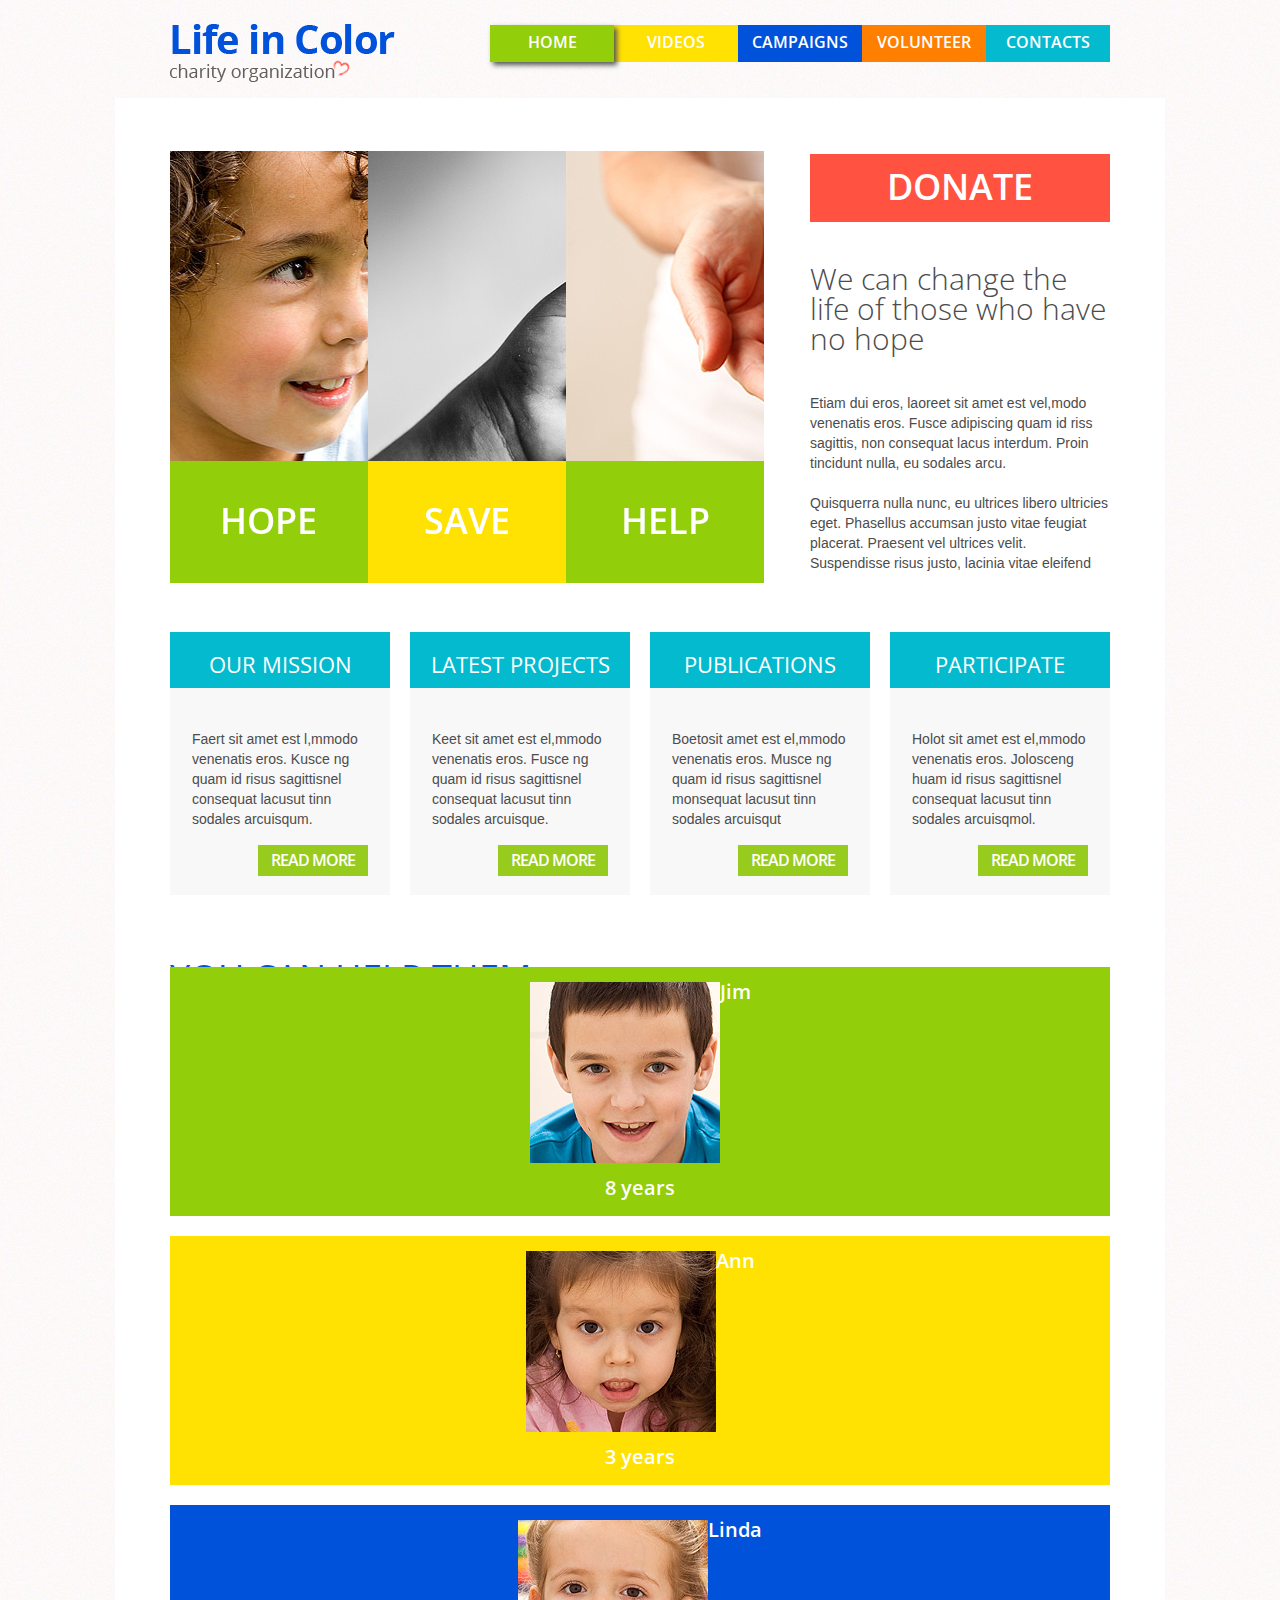
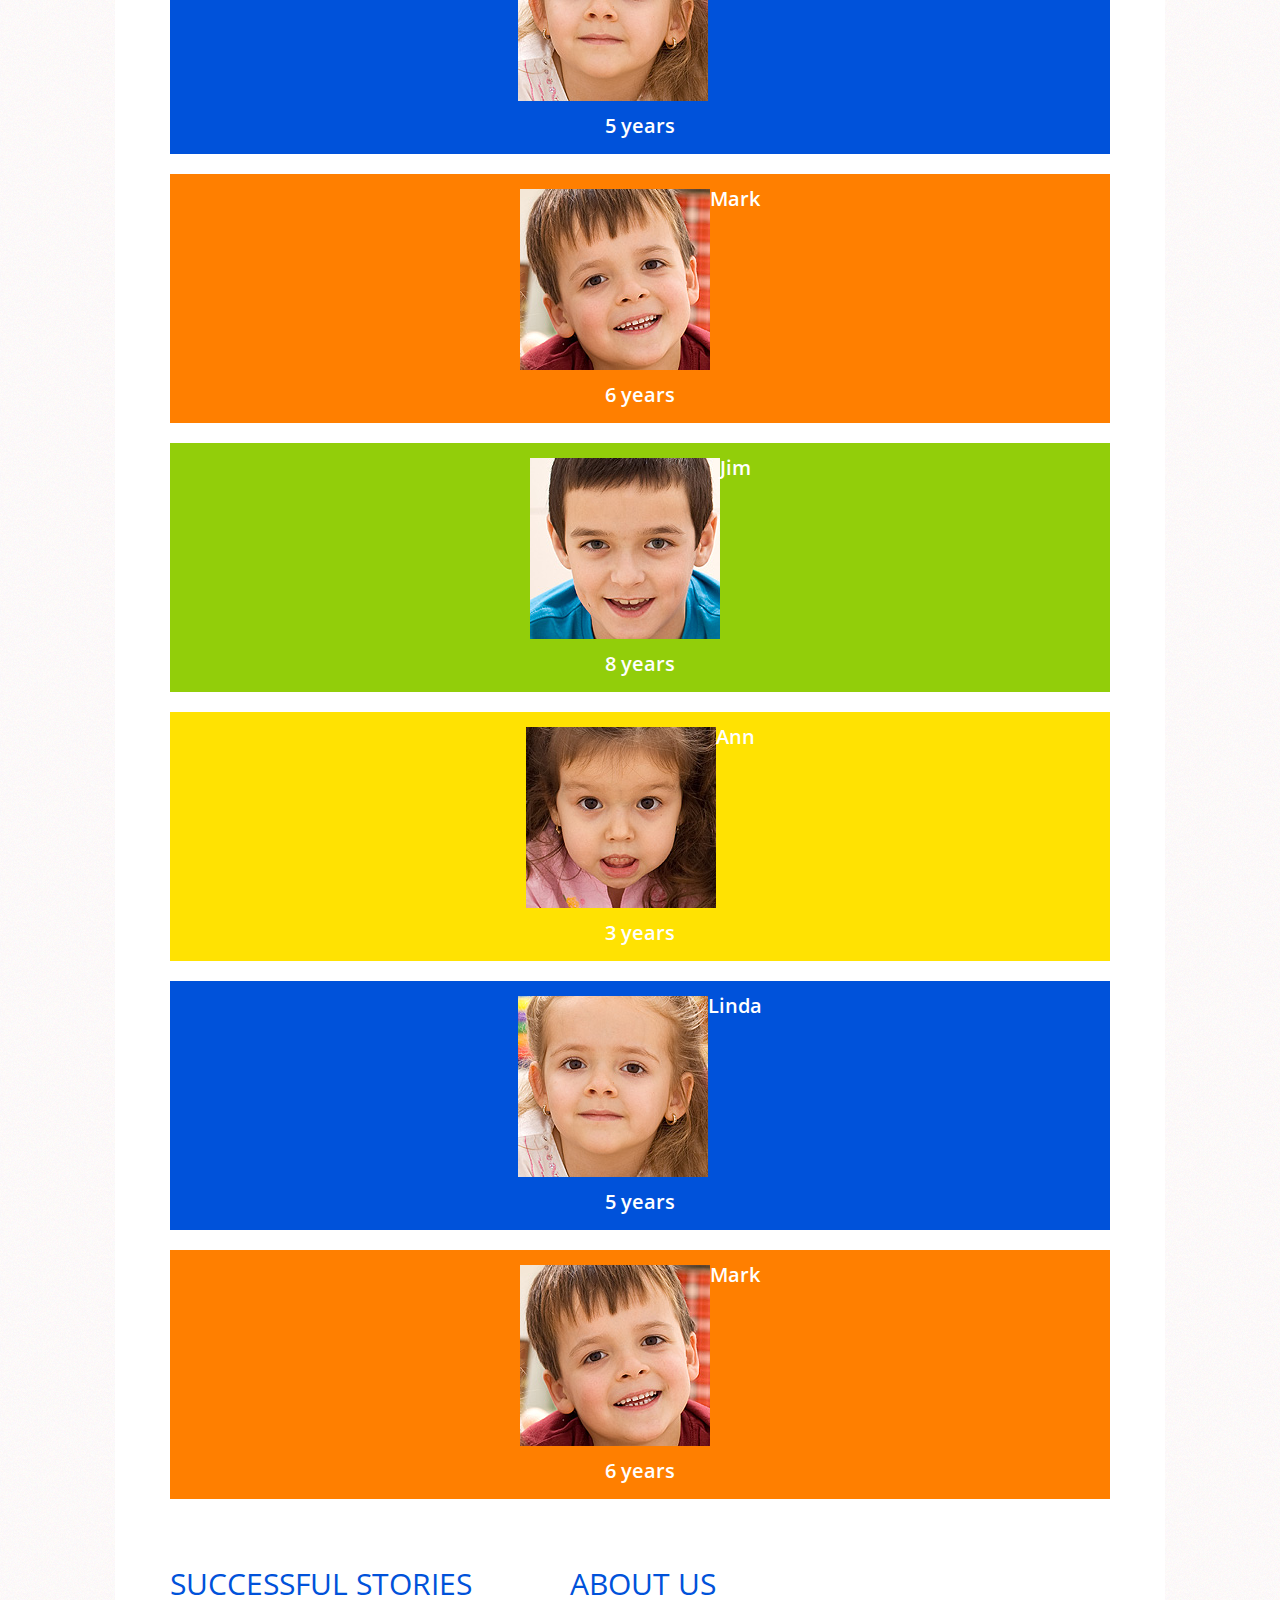
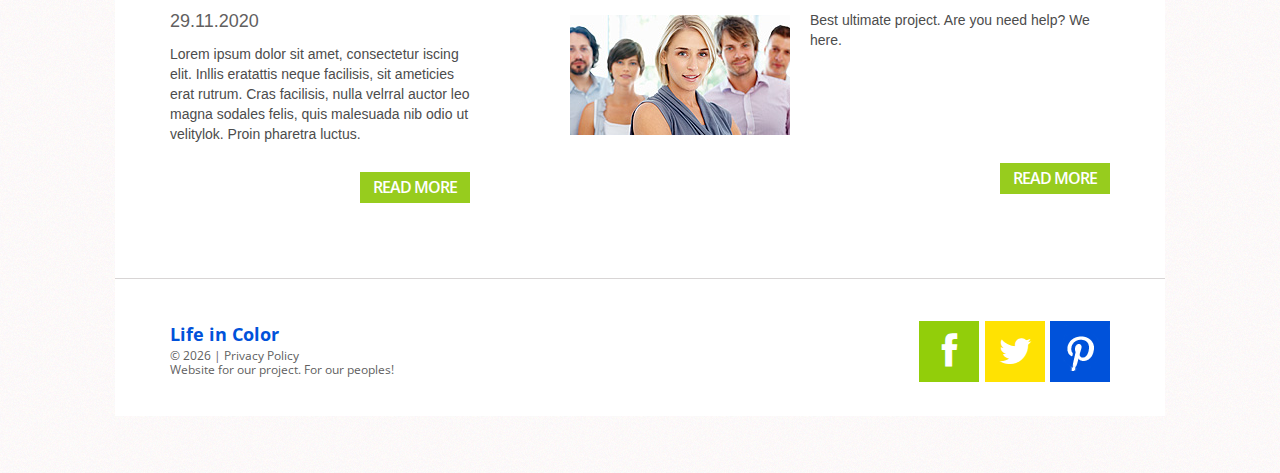
<file: index.html>
<!DOCTYPE html>
<html lang="en">
  <head>
    <title>Home</title>
    <meta charset="utf-8">
    <meta name = "format-detection" content = "telephone=no" />
    <link rel="icon" href="favicon.ico">
    <link rel="shortcut icon" href="favicon.ico" />
    <link rel="stylesheet" href="owl.carousel.css">
    <link rel="stylesheet" href="slider.css">
    <link rel="stylesheet" href="style.css">
    <script src="jquery.js"></script>
    <script src="jquery-migrate-1.1.1.js"></script>
    <script src="script.js"></script>
    <script src="jquery.ui.totop.js"></script>
    <script src="superfish.js"></script>
    <script src="jquery.equalheights.js"></script>
    <script src="jquery.mobilemenu.js"></script>
    <script src="jquery.easing.1.3.js"></script>
    <script src="owl.carousel.js"></script>
    <script src="jquery.flexslider-min.js"></script>
    <script src="kwiks.js"></script>
    <script>
      $(document).ready(function(){
        $().UItoTop({ easingType: 'easeOutQuart' });
        var owl = $("#owl");
        owl.owlCarousel({
          items : 4, 
          itemsDesktop : [995,3], 
          itemsDesktopSmall : [767, 2], 
          itemsTablet: [700, 2], 
          itemsMobile : [479, 1], 
          navigation : true,
        });
      })
      var Main = Main || {};
      jQuery(window).load(function() {
        window.responsiveFlag = jQuery('#responsiveFlag').css('display');
        Main.gallery = new Gallery();
        jQuery(window).resize(function() {
          Main.gallery.update();
        });
      });
      function Gallery(){
        var self = this,
          container = jQuery('.flexslider'),
          clone = container.clone( false );
          this.init = function (){
            if( responsiveFlag == 'block' ){
            var slides = container.find('.slides');
            slides.kwicks({
              max : 500,
              spacing : 0
            }).find('li > a').click(function (){
              return false;
            });
            } else {
              container.flexslider();
            }
          }
          this.update = function () {
            var currentState = jQuery('#responsiveFlag').css('display');
            if(responsiveFlag != currentState) {
              responsiveFlag = currentState;
              container.replaceWith(clone);
              container = clone;
              clone = container.clone( false );
              this.init();
            }
          }
        this.init();
      }
    </script>
  </head>

  <script src="https://code.jquery.com/jquery-3.4.1.js"></script>
  <script src="[data-uri]"></script>

  <body class="page1" id="top">
    <header>
      <div class="clear"></div>
      <div class="container_12">
        <div class="grid_12">
          <h1>
            <a href="index.html">
              <img src="logo.png" alt="Your Happy Family">
            </a>
          </h1>
          <div class="menu_block">
            <nav class="horizontal-nav full-width horizontalNav-notprocessed">
              <ul class="sf-menu">
                <li class="current"><a href="index.html">Home</a>
                  <ul>
                    <li><a href="#">history</a></li>
                    <li><a href="#">offers</a></li>
                    <li><a href="#">news</a>
                    <ul>
                      <li><a href="#">fresh </a></li>
                      <li><a href="#">archive</a></li>
                    </ul>
                  </ul>
                </li>
                <li><a href="index-1.html">Videos </a></li>
                <li><a href="index-2.html">Campaigns</a></li>
                <li><a href="index-3.html">Volunteer </a></li>
                <li><a href="index-4.html">Contacts</a></li>
              </ul>
            </nav>
            <div class="clear"></div>
          </div>
          <div class="clear"></div>
        </div>
      </div>
    </header>
    <div class="main">
<div class="content"><div class="ic">More our projects @rosemonblateinc!</div>
        <div class="container_12">
          <div class="grid_8">
            <div class="flexslider">
              <ul class="slides">
                <li>
                  <img src="page1_img1.jpg" alt="">
                  <div class="flex-caption">
                    <p>Hope</p>
                  </div>
                </li>
                <li>
                  <img src="page1_img2.jpg" alt="">
                  <div class="flex-caption c2">
                    <p>Save</p>
                  </div>
                </li>
                <li>
                  <img src="page1_img3.jpg" alt="">
                  <div class="flex-caption">
                    <p>Help</p>
                  </div>
                </li>
              </ul>
            </div>
            <span id="responsiveFlag"></span>
          </div>
          <div class="grid_4">
            <a href="#" class="donate">Donate</a>
            <div class="text1">We can change the life of those who have no hope</div>
            <p>Etiam dui eros, laoreet sit amet est vel,modo venenatis eros. Fusce adipiscing quam id riss sagittis, non consequat lacus interdum. Proin  tincidunt nulla, eu sodales arcu.</p>
            Quisquerra nulla nunc, eu ultrices libero ultricies eget. Phasellus accumsan justo vitae feugiat placerat. Praesent vel ultrices velit. Suspendisse risus justo, lacinia vitae eleifend
          </div>
          <div class="clear"></div>
          <div class="grid_3">
            <div class="block2 maxheight">
              <div class="title">our Mission</div>
              <div class="pad">
                Faert sit amet est l,mmodo venenatis eros. Kusce ng quam id risus sagittisnel consequat lacusut tinn sodales arcuisqum.<div class="alright"><a href="#" class="btn">Read More</a></div>
              </div>
            </div>
          </div>
          <div class="grid_3">
            <div class="block2 maxheight">
              <div class="title">Latest Projects</div>
              <div class="pad">
                Keet sit amet est el,mmodo venenatis eros. Fusce ng quam id risus sagittisnel consequat lacusut tinn sodales arcuisque.<div class="alright"><a href="#" class="btn">Read More</a></div>
              </div>
            </div>
          </div>
          <div class="grid_3">
            <div class="block2 maxheight">
              <div class="title">publications</div>
              <div class="pad">
                Boetosit amet est el,mmodo venenatis eros. Musce ng quam id risus sagittisnel monsequat lacusut tinn
                sodales arcuisqut <div class="alright"><a href="#" class="btn">Read More</a></div>
              </div>
            </div>
          </div>
          <div class="grid_3">
            <div class="block2 maxheight">
              <div class="title">Participate</div>
              <div class="pad">Holot sit amet est el,mmodo venenatis eros. Jolosceng huam id risus sagittisnel consequat lacusut tinn sodales arcuisqmol.<div class="alright"><a href="#" class="btn">Read More</a></div></div>
            </div>
          </div>
          <div class="clear"></div>
          <div class="grid_12">
            <h2>You can help Them</h2>
            <div id="owl">
              <div class="item">
                <a href="#"><img src="page1_img4.jpg" alt="">Jim <br>
                8 years</a>
              </div>
              <div class="item it1">
                <a href="#"><img src="page1_img5.jpg" alt="">Ann <br>
                3 years</a>
              </div>
              <div class="item it2">
                <a href="#"><img src="page1_img6.jpg" alt="">Linda <br>
                5 years</a>
              </div>
              <div class="item it3">
                <a href="#"><img src="page1_img7.jpg" alt="">Mark  <br>
                6 years</a>
              </div>
              <div class="item">
                <a href="#"><img src="page1_img4.jpg" alt="">Jim <br>
                8 years</a>
              </div>
              <div class="item it1">
                <a href="#"><img src="page1_img5.jpg" alt="">Ann <br>
                3 years</a>
              </div>
              <div class="item it2">
                <a href="#"><img src="page1_img6.jpg" alt="">Linda <br>
                5 years</a>
              </div>
              <div class="item it3">
                <a href="#"><img src="page1_img7.jpg" alt="">Mark  <br>
                6 years</a>
              </div>
            </div>
          </div>
          <div class="grid_4">
            <h3 class="nowrap mb0">Successful stories</h3>
            <time class="st1" datetime="2020-01-01">29.11.2020</time>
            Lorem ipsum dolor sit amet, consectetur iscing elit. Inllis eratattis neque facilisis, sit ameticies erat rutrum. Cras facilisis, nulla velrral auctor leo magna sodales felis, quis malesuada nib odio ut velitylok. Proin pharetra luctus.
            <div class="alright"><a href="#" class="btn">Read More</a></div>
          </div>
          <div class="grid_7 prefix_1">
            <h3>About Us</h3>
            <img src="page1_img8.jpg" alt="" class="img_inner fleft">
            <div class="extra_wrapper">
              Best ultimate project. Are you need help? We here.
            </div>
            <div class="clear"></div>
            <div class="alright"><a href="#" class="btn">Read More</a></div>
          </div>
        </div>
      </div>
      <footer>
        <div class="hor bg3"></div>
        <div class="container_12">
          <div class="grid_12 ">
            <div class="socials">
              <a href="#"></a>
              <a href="#"></a>
              <a href="#"></a>
              <div class="clear"></div>
            </div>
            <div class="copy">
              <strong>Life in Color</strong>   &copy; <span id="copyright-year"></span> | <a href="#">Privacy Policy</a><br>
              Website for our project. For our peoples!
            </div>
          </div>
        </div>
      </footer>
    </div>
  </body>
</html>
</file>
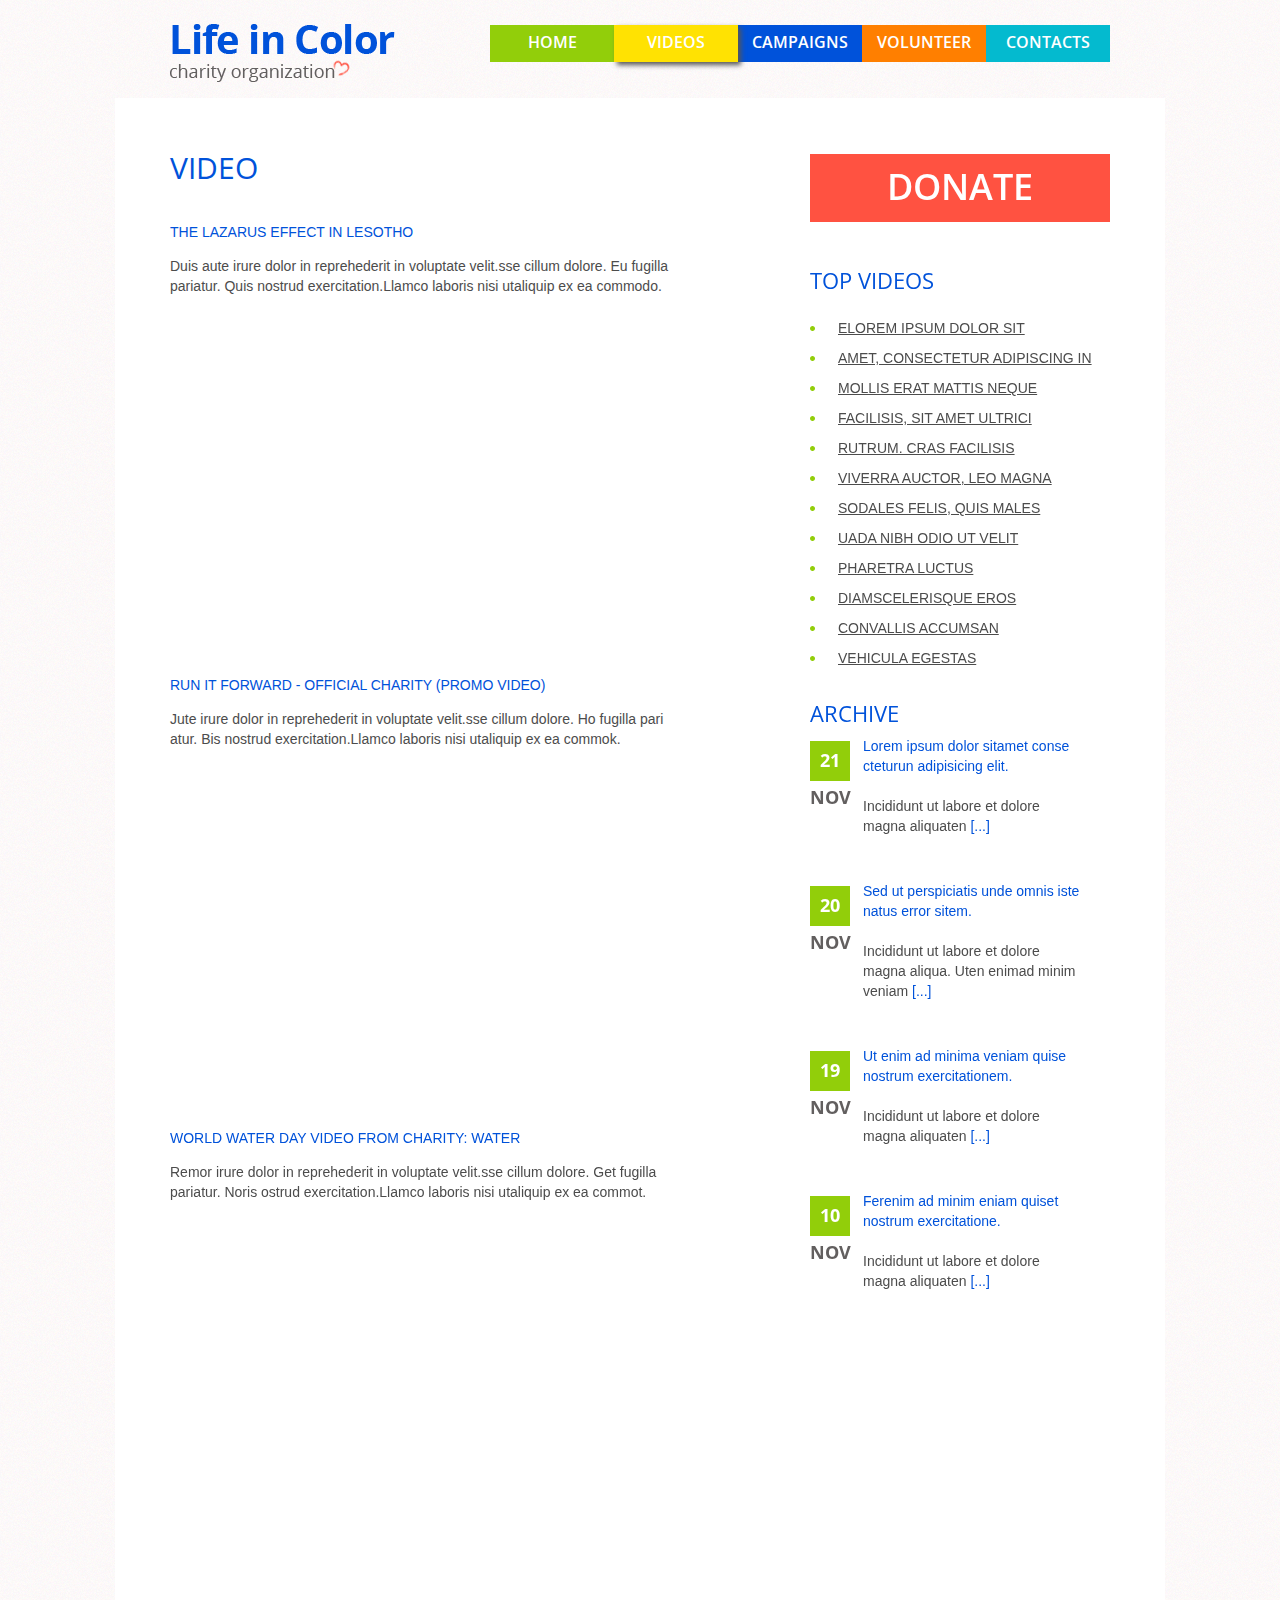
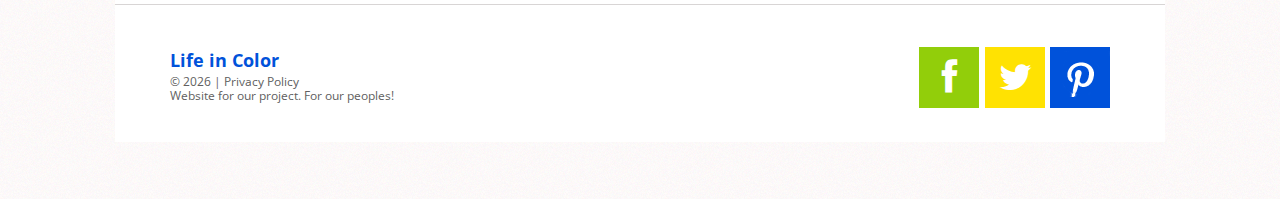
<file: index-1.html>
<!DOCTYPE html>
<html lang="en">
	<head>
		<title>Videos</title>
		<meta charset="utf-8">
		<meta name = "format-detection" content = "telephone=no" />
		<link rel="icon" href="favicon.ico">
		<link rel="shortcut icon" href="favicon.ico" />
		<link rel="stylesheet" href="style.css">
		<script src="jquery.js"></script>
		<script src="jquery-migrate-1.1.1.js"></script>
		<script src="script.js"></script> 
		<script src="jquery.ui.totop.js"></script>
		<script src="superfish.js"></script>
		<script src="jquery.equalheights.js"></script>
		<script src="jquery.mobilemenu.js"></script>
		<script src="jquery.easing.1.3.js"></script>
		<script>
			$(document).ready(function(){
				$().UItoTop({ easingType: 'easeOutQuart' });
			}) 
		</script>
		
	</head>
	<body class="" id="top">
		<header>
			<div class="clear"></div>
			<div class="container_12">
				<div class="grid_12">
					<h1>
						<a href="index.html">
							<img src="logo.png" alt="Your Happy Family">
						</a>
					</h1>
					<div class="menu_block">
						<nav class="horizontal-nav full-width horizontalNav-notprocessed">
							<ul class="sf-menu">
								<li>
									<a href="index.html">Home</a>
									<ul>
										<li><a href="#">history</a></li>
										<li><a href="#">offers</a></li>
										<li>
											<a href="#">news</a>
											<ul>
												<li><a href="#">fresh </a></li>
												<li><a href="#">archive</a></li>
											</ul>
										</li>
									</ul> 
								</li>
								<li class="current"><a href="index-1.html">Videos </a></li>
								<li><a href="index-2.html">Campaigns</a></li>
								<li><a href="index-3.html">Volunteer </a></li>
								<li><a href="index-4.html">Contacts</a></li>
							</ul>
						</nav>
						<div class="clear"></div>
					</div>
					<div class="clear"></div>
				</div>
			</div>
		</header>
		<div class="main">
			<div class="content"><div class="ic">More our projects @rosemonblateinc!</div>
				<div class="container_12">
					<div class="grid_7">
						<div class="pad1">
							<h3>Video</h3>
							<div class="video_block">
								<div class="text2"><a rel="nofollow" href="http://www.youtube.com/watch?v=W4GMYQx58OE">the Lazarus Effect in Lesotho</a></div>
								Duis aute irure dolor in reprehederit in voluptate velit.sse cillum dolore. Eu fugilla pariatur. Quis nostrud exercitation.Llamco laboris nisi utaliquip ex ea commodo.
								<figure class="video"><iframe  src="//www.youtube.com/embed/W4GMYQx58OE"></iframe></figure>
							</div>
							<div class="video_block">
								<div class="text2"><a rel="nofollow" href="http://www.youtube.com/watch?v=51eZ2IIPNas">Run It Forward - Official Charity (Promo Video)</a></div>
								Jute irure dolor in reprehederit in voluptate velit.sse cillum dolore. Ho fugilla pari atur. Bis nostrud exercitation.Llamco laboris nisi utaliquip ex ea commok.
								<figure class="video"><iframe  src="//www.youtube.com/embed/51eZ2IIPNas"></iframe></figure>
							</div>
							<div class="video_block">
								<div class="text2"><a rel="nofollow" href="http://www.youtube.com/watch?v=DEnlrE4iMBU">World Water Day Video from charity: water</a></div>
								Remor irure dolor in reprehederit in voluptate velit.sse cillum dolore. Get fugilla pariatur. Noris ostrud exercitation.Llamco laboris nisi utaliquip ex ea commot.
								<figure class="video"><iframe  src="//www.youtube.com/embed/DEnlrE4iMBU"></iframe></figure>
							</div>
						</div>
					</div>
					<div class="grid_4 prefix_1">
						<a href="#" class="donate">Donate</a>
						<h4>Top Videos</h4>
						<ul class="list">
							<li><a href="#">ELorem ipsum dolor sit </a></li>
							<li><a href="#">amet, consectetur adipiscing In</a></li>
							<li><a href="#">mollis erat mattis neque </a></li>
							<li><a href="#">facilisis, sit amet ultrici</a></li>
							<li><a href="#">rutrum. Cras facilisis</a></li>
							<li><a href="#">viverra auctor, leo magna </a></li>
							<li><a href="#">sodales felis, quis males</a></li>
							<li><a href="#">uada nibh odio ut velit</a></li>
							<li><a href="#">pharetra luctus </a></li>
							<li><a href="#">diamscelerisque eros</a></li>
							<li><a href="#">convallis accumsan</a></li>
							<li><a href="#">vehicula egestas </a></li>
						</ul>
						<h4 class="head1">Archive</h4>
						<div class="block3">
							<time datetime='2013-01-01'><span>21</span>nov</time>
							<div class="extra_wrapper">
							<p class="col1"><a href="#">Lorem ipsum dolor sitamet conse cteturun adipisicing elit.</a></p>Incididunt ut labore et dolore magna aliquaten 
							<span class="col1"><a href="#">[...]</a></span>
							</div>
						</div>
						<div class="block3">
							<time datetime='2013-01-01'><span>20</span>nov</time>
							<div class="extra_wrapper">
								<p class="col1"><a href="#">Sed ut perspiciatis unde omnis iste natus error sitem.</a></p>Incididunt ut labore et dolore magna aliqua. Uten enimad minim veniam
								<span class="col1"><a href="#">[...]</a></span>
							</div>
						</div>
						<div class="block3">
							<time datetime='2013-01-01'><span>19</span>nov</time>
							<div class="extra_wrapper">
								<p class="col1"><a href="#">Ut enim ad minima veniam quise nostrum exercitationem.</a></p>Incididunt ut labore et dolore magna aliquaten 
								<span class="col1"><a href="#">[...]</a></span>
							</div>
						</div>
						<div class="block3">
							<time datetime='2013-01-01'><span>10</span>nov</time>
							<div class="extra_wrapper">
								<p class="col1"><a href="#">Ferenim ad minim eniam quiset nostrum exercitatione.</a></p>Incididunt ut labore et dolore magna aliquaten 
								<span class="col1"><a href="#">[...]</a></span>
							</div>
						</div>
					</div>
				</div>
			</div>
			<footer>	
				<div class="hor bg3"></div>
				<div class="container_12">
					<div class="grid_12 ">  
						<div class="socials">
							<a href="#"></a>
							<a href="#"></a>
							<a href="#"></a>
							<div class="clear"></div>
						</div>
						<div class="copy">
							<strong>Life in Color</strong>   &copy; <span id="copyright-year"></span> | <a href="#">Privacy Policy</a> <br>
							Website for our project. For our peoples!
						</div>  
					</div>
				</div>  
			</footer>
		</div>
	</body>
</html>
</file>
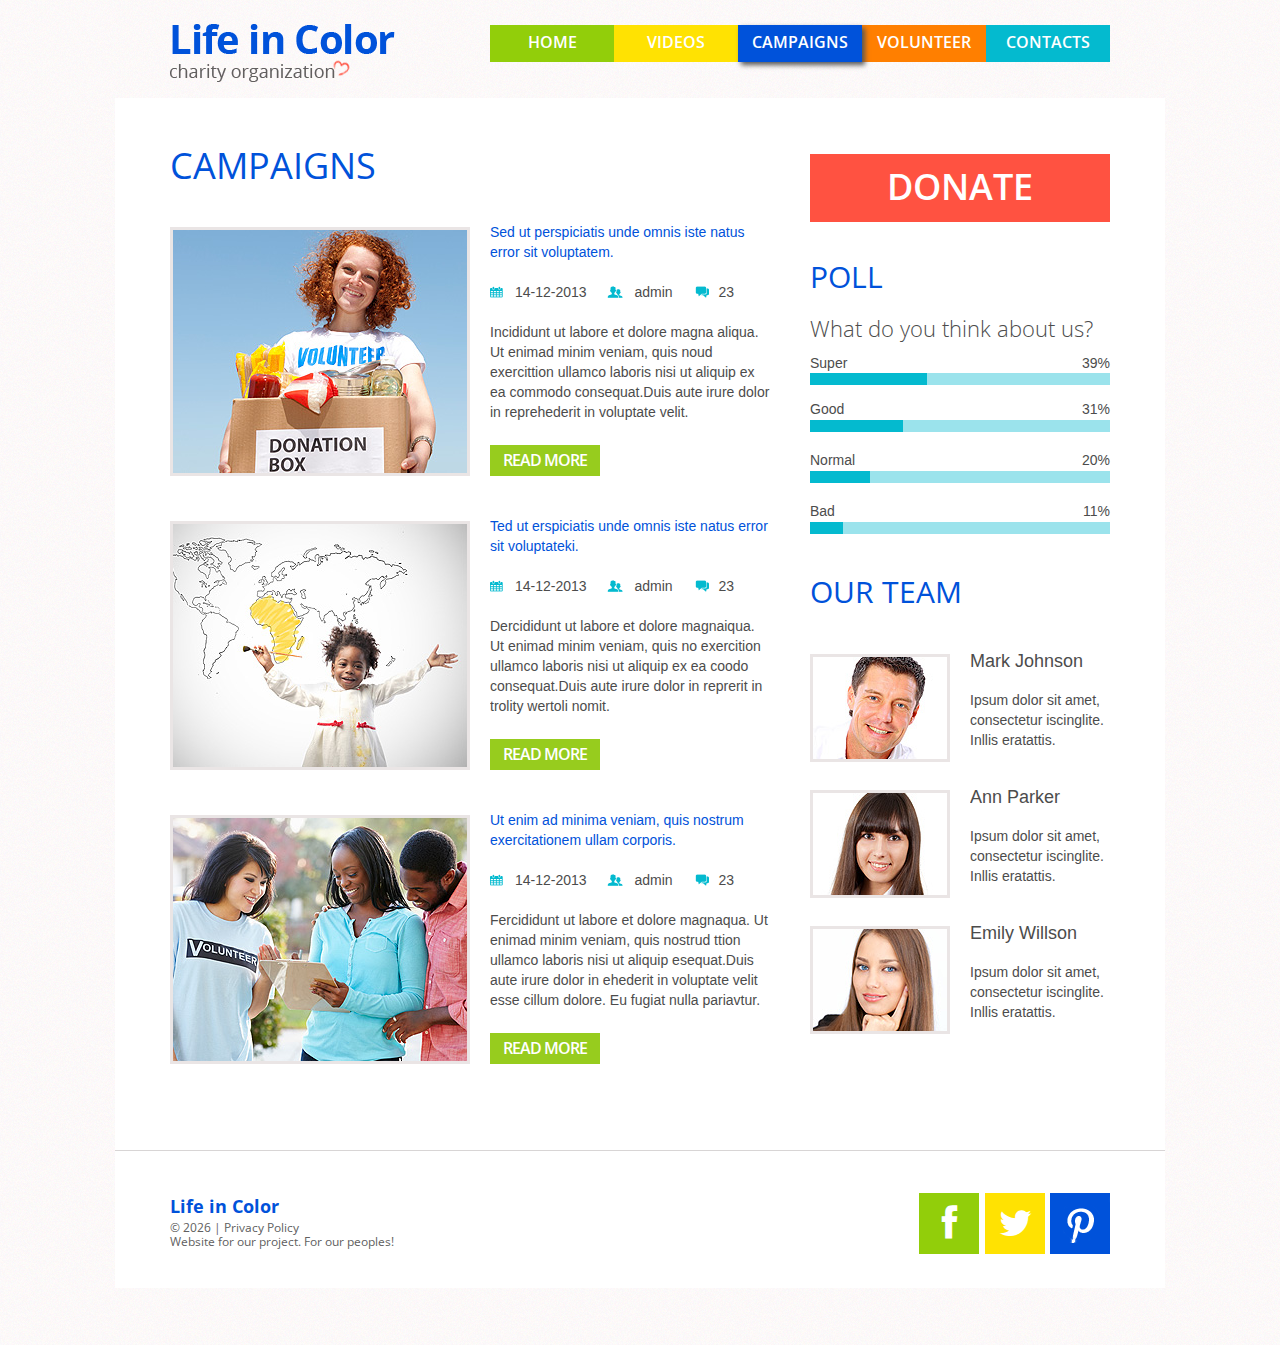
<file: index-2.html>
<!DOCTYPE html>
<html lang="en">
	<head>
		<title>Campaigns</title>
		<meta charset="utf-8">
		<meta name = "format-detection" content = "telephone=no" />
		<link rel="icon" href="favicon.ico">
		<link rel="shortcut icon" href="favicon.ico" />
		<link rel="stylesheet" href="style.css">
		<script src="jquery.js"></script>
		<script src="jquery-migrate-1.1.1.js"></script>
		<script src="script.js"></script> 
		<script src="jquery.ui.totop.js"></script>
		<script src="superfish.js"></script>
		<script src="jquery.equalheights.js"></script>
		<script src="jquery.mobilemenu.js"></script>
		<script src="jquery.easing.1.3.js"></script>
		<script>
			$(document).ready(function(){
				$().UItoTop({ easingType: 'easeOutQuart' });
			}) 
		</script>
		
	</head>
	<body class="" id="top">
<!--==============================header=================================-->
		<header>
			<div class="clear"></div>
			<div class="container_12">
				<div class="grid_12">
					<h1>
						<a href="index.html">
							<img src="logo.png" alt="Your Happy Family">
						</a>
					</h1>
					<div class="menu_block">
						<nav class="horizontal-nav full-width horizontalNav-notprocessed">
							<ul class="sf-menu">
								<li>
									<a href="index.html">Home</a>
									<ul>
										<li><a href="#">history</a></li>
										<li><a href="#">offers</a></li>
										<li>
											<a href="#">news</a>
											<ul>
												<li><a href="#">fresh </a></li>
												<li><a href="#">archive</a></li>
											</ul>
										</li> 
									</ul>
								</li>
								<li><a href="index-1.html">Videos </a></li>
								<li class="current"><a href="index-2.html">Campaigns</a></li>
								<li><a href="index-3.html">Volunteer </a></li>
								<li><a href="index-4.html">Contacts</a></li>
							</ul>
						</nav>
						<div class="clear"></div>
					</div>
					<div class="clear"></div>
				</div>
			</div>
		</header>
		<div class="main">
<!--==============================Content=================================-->
<div class="content"><div class="ic">More our projects @rosemonblateinc!</div>
				<div class="container_12">
					<div class="grid_8">
						<h2>CAmpaigns</h2>
						<div class="blog">
							<img src="page3_img1.jpg" alt="" class="img_inner fleft">
							<div class="extra_wrapper">
								<p class="col1"><a href="#">Sed ut perspiciatis unde omnis iste natus error sit voluptatem.</a></p>
								<div class="blog_info">
									<time datetime="2013-01-01">14-12-2013 </time>
									<a href="#" class="user">admin</a>
									<a href="#" class="comment">23</a>
								</div>Incididunt ut labore et dolore magna aliqua. Ut enimad minim veniam, quis noud exercittion ullamco laboris nisi ut aliquip ex ea commodo consequat.Duis aute irure dolor in reprehederit in voluptate velit.
								<br>
								<a href="#" class="btn">Read More</a>
							</div>
						</div>
						<div class="blog">
							<img src="page3_img2.jpg" alt="" class="img_inner fleft">
							<div class="extra_wrapper">
								<p class="col1"><a href="#">Ted ut erspiciatis unde omnis iste natus error sit voluptateki.</a></p>
								<div class="blog_info">
									<time datetime="2013-01-01">14-12-2013 </time>
									<a href="#" class="user">admin</a>
									<a href="#" class="comment">23</a>
								</div>Dercididunt ut labore et dolore magnaiqua. Ut enimad minim veniam, quis no exercition ullamco laboris nisi ut aliquip ex ea coodo consequat.Duis aute irure dolor in reprerit in trolity wertoli nomit.
								<br>
								<a href="#" class="btn">Read More</a>
							</div>
						</div>
						<div class="blog">
							<img src="page3_img3.jpg" alt="" class="img_inner fleft">
							<div class="extra_wrapper">
								<p class="col1"><a href="#">Ut enim ad minima veniam, quis nostrum exercitationem ullam corporis.</a></p>
								<div class="blog_info">
									<time datetime="2013-01-01">14-12-2013 </time>
									<a href="#" class="user">admin</a>
									<a href="#" class="comment">23</a>
								</div>Fercididunt ut labore et dolore magnaqua. Ut enimad minim veniam, quis nostrud ttion ullamco laboris nisi ut aliquip esequat.Duis aute irure dolor in ehederit in voluptate velit esse cillum dolore. Eu fugiat nulla pariavtur. 
								<br>
								<a href="#" class="btn">Read More</a>
							</div>
						</div>
					</div>
					<div class="grid_4">
						<a href="#" class="donate">Donate</a>
						<h3 class="head1">poll</h3>
						<div class="text3"> What do you think about us?</div>
						<div class="rate">Super 
							<div class="perc">39%</div>
							<div class="clear"></div>
							<div class="scale pr1"><span></span></div>
						</div>
						<div class="rate">Good 
							<div class="perc ">31%</div>
							<div class="clear"></div>
							<div class="scale pr2"><span></span></div>
						</div>
						<div class="rate">Normal
							<div class="perc ">20%</div>
							<div class="clear"></div>
							<div class="scale pr3"><span></span></div>
						</div>
						<div class="rate">Bad
							<div class="perc ">11%</div>
							<div class="clear"></div>
							<div class="scale pr4"><span></span></div>
						</div>
						<h3 class="head1">Our team</h3>
						<div class="bl1">
							<div class="blog">
								<img src="page3_img4.jpg" alt="" class="img_inner fleft">
								<div class="extra_wrapper">
									<div class="title"><a href="#"> Mark Johnson </a></div>Ipsum dolor sit amet, consectetur iscinglite. Inllis eratattis.
								</div>
							</div>
							<div class="blog">
								<img src="page3_img5.jpg" alt="" class="img_inner fleft">
								<div class="extra_wrapper">
									<div class="title"><a href="#"> Ann Parker</a></div>Ipsum dolor sit amet, consectetur iscinglite. Inllis eratattis.
								</div>
							</div>
							<div class="blog">
								<img src="page3_img6.jpg" alt="" class="img_inner fleft">
								<div class="extra_wrapper">
									<div class="title"><a href="#"> Emily Willson</a></div>Ipsum dolor sit amet, consectetur iscinglite. Inllis eratattis.
								</div>
							</div>
						</div>
					</div>
				</div>
			</div>
<!--==============================footer=================================-->
			<footer>	
				<div class="hor bg3"></div>
				<div class="container_12">
					<div class="grid_12 ">  
						<div class="socials">
							<a href="#"></a>
							<a href="#"></a>
							<a href="#"></a>
							<div class="clear"></div>
						</div>
						<div class="copy">
							<strong>Life in Color</strong>   &copy; <span id="copyright-year"></span> | <a href="#">Privacy Policy</a> <br>
							Website for our project. For our peoples!
						</div>  
					</div>
				</div>  
			</footer>
		</div>
	</body>
</html>
</file>
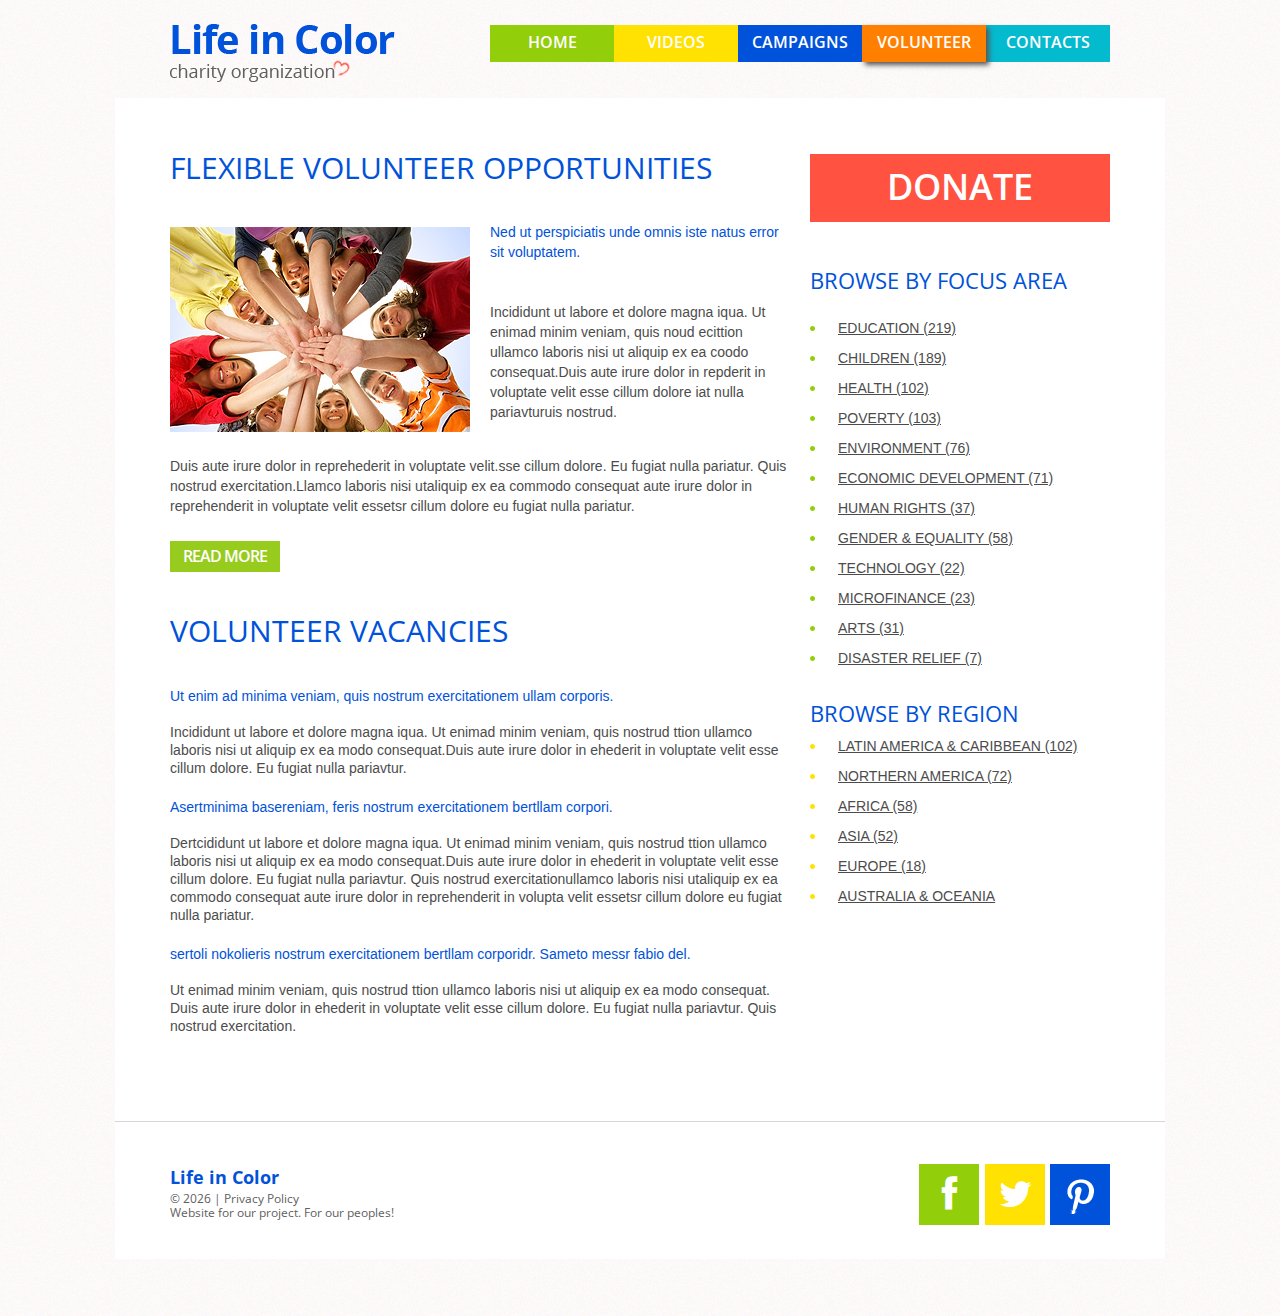
<file: index-3.html>
<!DOCTYPE html>
<html lang="en">
	<head>
		<title>Volunteer</title>
		<meta charset="utf-8">
		<meta name = "format-detection" content = "telephone=no" />
		<link rel="icon" href="favicon.ico">
		<link rel="shortcut icon" href="favicon.ico" />
		<link rel="stylesheet" href="style.css">
		<script src="jquery.js"></script>
		<script src="jquery-migrate-1.1.1.js"></script>
		<script src="script.js"></script> 
		<script src="jquery.ui.totop.js"></script>
		<script src="superfish.js"></script>
		<script src="jquery.equalheights.js"></script>
		<script src="jquery.mobilemenu.js"></script>
		<script src="jquery.easing.1.3.js"></script>
		<script>
			$(document).ready(function(){
				$().UItoTop({ easingType: 'easeOutQuart' });
			}) 
		</script>
		
	</head>
	<body class="" id="top">
<!--==============================header=================================-->
		<header>
			<div class="clear"></div>
			<div class="container_12">
				<div class="grid_12">
					<h1>
						<a href="index.html">
							<img src="logo.png" alt="Your Happy Family">
						</a>
					</h1>
					<div class="menu_block">
						<nav class="horizontal-nav full-width horizontalNav-notprocessed">
							<ul class="sf-menu">
								<li>
									<a href="index.html">Home</a>
									<ul>
										<li><a href="#">history</a></li>
										<li><a href="#">offers</a></li>
										<li>
											<a href="#">news</a>
											<ul>
												<li><a href="#">fresh </a></li>
												<li><a href="#">archive</a></li>
											</ul>
										</li>
									</ul> 
								</li>
								<li><a href="index-1.html">Videos </a></li>
								<li><a href="index-2.html">Campaigns</a></li>
								<li class="current"><a href="index-3.html">Volunteer </a></li>
								<li><a href="index-4.html">Contacts</a></li>
							</ul>
						</nav>
						<div class="clear"></div>
					</div>
					<div class="clear"></div>
				</div>
			</div>
		</header>
		<div class="main">
<!--==============================Content=================================-->
<div class="content"><div class="ic">More our projects @rosemonblateinc!</div>
				<div class="container_12">
					<div class="grid_8">
						<h3>FLEXIBLE VOLUNTEER OPPORTUNITIES</h3>
						<img src="page4_img1.jpg" alt="" class="img_inner fleft">
						<div class="extra_wrapper">
							<p class="p1 col1"><a href="#">Ned ut perspiciatis unde omnis iste natus error sit voluptatem.</a></p>
							<p class="p2">
							Incididunt ut labore et dolore magna iqua. Ut enimad minim veniam, quis noud ecittion ullamco laboris nisi ut aliquip ex ea coodo consequat.Duis aute irure dolor in repderit in voluptate velit esse cillum dolore iat nulla pariavturuis nostrud.
							</p>
						</div>
						<div class="clear"></div>
						Duis aute irure dolor in reprehederit in voluptate velit.sse cillum dolore. Eu fugiat nulla pariatur. Quis nostrud exercitation.Llamco laboris nisi utaliquip ex ea commodo consequat aute irure dolor in reprehenderit in voluptate velit essetsr cillum dolore eu fugiat nulla pariatur.<br>
						<a href="#" class="btn bt1">Read More</a>
						<div class="style1">
							<h3>volunteer Vacancies</h3>
							<p class="col1"><a href="#">Ut enim ad minima veniam, quis nostrum exercitationem ullam corporis.</a></p>
							<p>Incididunt ut labore et dolore magna iqua. Ut enimad minim veniam, quis nostrud ttion ullamco laboris nisi ut aliquip ex ea modo consequat.Duis aute irure dolor in ehederit in voluptate velit esse cillum dolore. Eu fugiat nulla pariavtur. </p>
							<p class="col1"><a href="#">Asertminima basereniam, feris nostrum exercitationem bertllam corpori.</a></p>
							<p>Dertcididunt ut labore et dolore magna iqua. Ut enimad minim veniam, quis nostrud ttion ullamco laboris nisi ut aliquip ex ea modo consequat.Duis aute irure dolor in ehederit in voluptate velit esse cillum dolore. Eu fugiat nulla pariavtur. Quis nostrud exercitationullamco laboris nisi utaliquip ex ea commodo consequat aute irure dolor in reprehenderit in volupta velit essetsr cillum dolore eu fugiat nulla pariatur. </p>
							<p class="col1"><a href="#">sertoli nokolieris nostrum exercitationem bertllam corporidr. Sameto messr fabio del.</a></p>
							Ut enimad minim veniam, quis nostrud ttion ullamco laboris nisi ut aliquip ex ea modo consequat. Duis aute irure dolor in ehederit in voluptate velit esse cillum dolore. Eu fugiat nulla pariavtur. Quis nostrud exercitation.
						</div>
					</div>
					<div class="grid_4 ">
						<a href="#" class="donate">Donate</a>
						<h4>BROWSE BY FOCUS AREA</h4>
						<ul class="list">
							<li><a href="#">Education (219)</a></li>
							<li><a href="#">Children (189)</a></li>
							<li><a href="#">Health (102)</a></li>
							<li><a href="#">Poverty (103)</a></li>
							<li><a href="#">Environment (76)</a></li>
							<li><a href="#">Economic Development (71)</a></li>
							<li><a href="#">Human Rights (37)</a></li>
							<li><a href="#">Gender &amp; Equality (58)</a></li>
							<li><a href="#">Technology (22)</a></li>
							<li><a href="#">Microfinance (23)</a></li>
							<li><a href="#">Arts (31)</a></li>
							<li><a href="#">Disaster Relief (7)</a></li>
						</ul>
						<h4 class="head1">BROWSE BY REGION</h4>
						<ul class="list l1">
							<li><a href="#">Latin America &amp; Caribbean (102)</a></li>
							<li><a href="#">Northern America (72)</a></li>
							<li><a href="#">Africa (58)</a></li>
							<li><a href="#">Asia (52)</a></li>
							<li><a href="#">Europe (18)</a></li>
							<li><a href="#">Australia &amp; Oceania </a></li>
						</ul>
					</div>
				</div>
			</div>
<!--==============================footer=================================-->
			<footer>	
				<div class="hor bg3"></div>
				<div class="container_12">
					<div class="grid_12 ">  
						<div class="socials">
							<a href="#"></a>
							<a href="#"></a>
							<a href="#"></a>
							<div class="clear"></div>
						</div>
						<div class="copy">
							<strong>Life in Color</strong>   &copy; <span id="copyright-year"></span> | <a href="#">Privacy Policy</a> <br>
							Website for our project. For our peoples!
						</div>  
					</div>
				</div>  
			</footer>
		</div>
	</body>
</html>
</file>
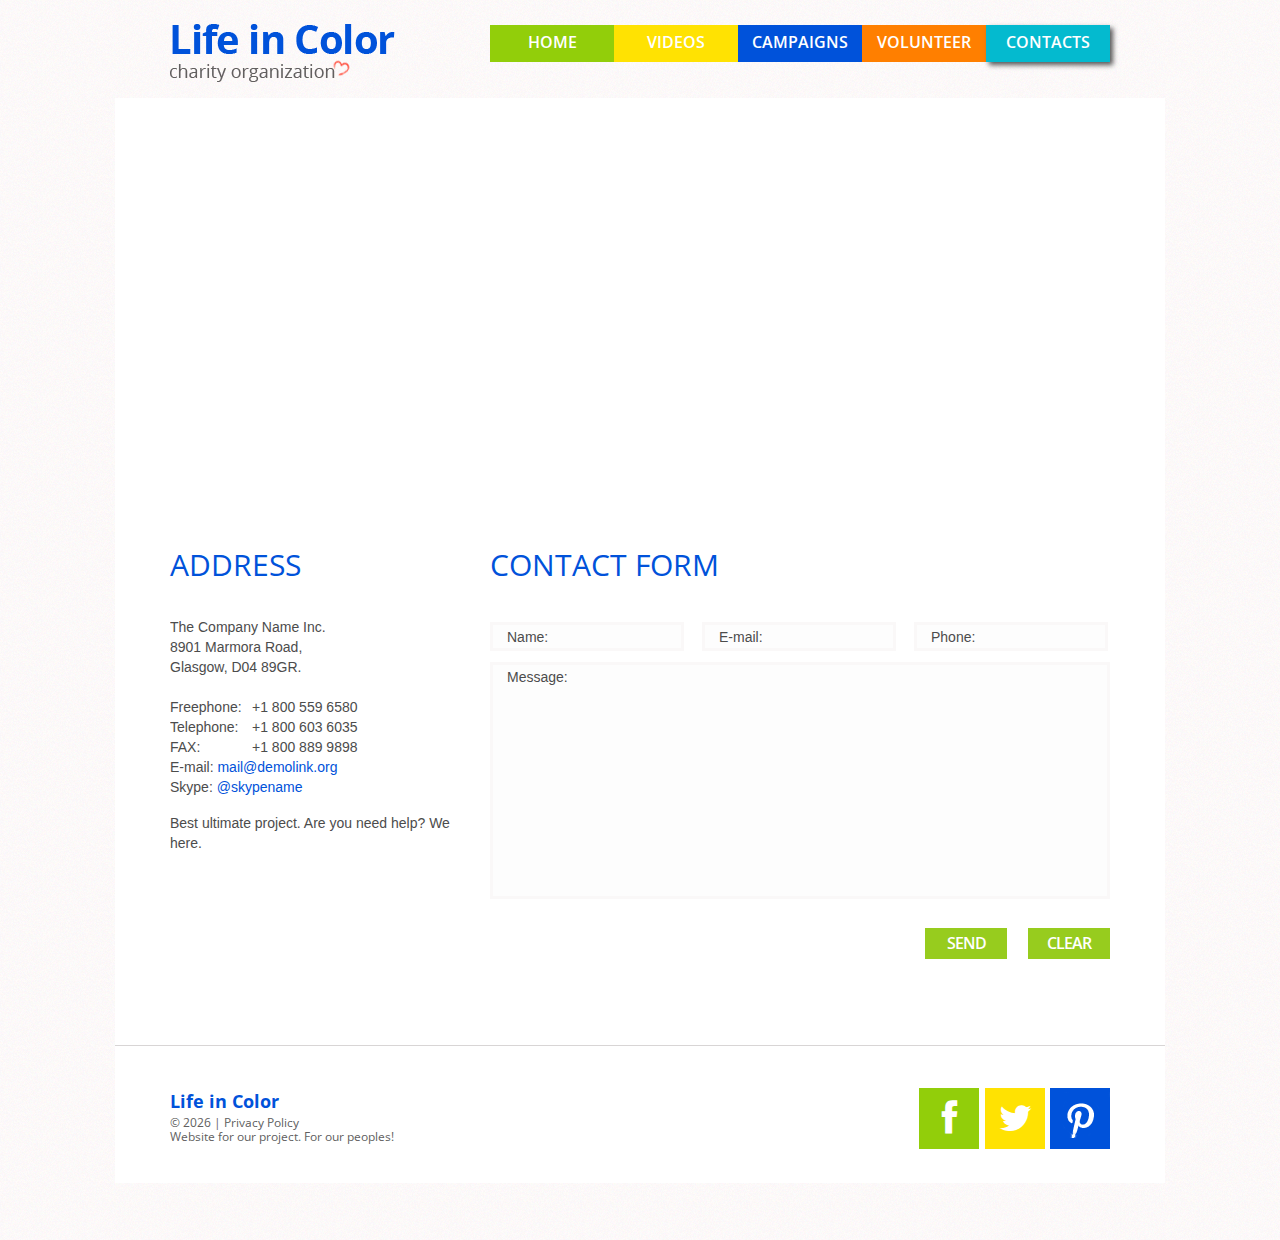
<file: index-4.html>
<!DOCTYPE html>
<html lang="en">
	<head>
		<title>Contacts</title>
		<meta charset="utf-8">
		<meta name = "format-detection" content = "telephone=no" />
		<link rel="icon" href="favicon.ico">
		<link rel="shortcut icon" href="favicon.ico" />
		<link rel="stylesheet" href="form.css">
		<link rel="stylesheet" href="style.css">
		<script src="jquery.js"></script>
		<script src="jquery-migrate-1.1.1.js"></script>
		<script src="script.js"></script> 
		<script src="jquery.ui.totop.js"></script>
		<script src="superfish.js"></script>
		<script src="jquery.equalheights.js"></script>
		<script src="jquery.mobilemenu.js"></script>
		<script src="jquery.easing.1.3.js"></script>
		<script src="TMForm.js"></script>
		<script>
			$(document).ready(function(){
				$().UItoTop({ easingType: 'easeOutQuart' });
			}) 
		</script>
		
	</head>
	<body class="" id="top">
<!--==============================header=================================-->
		<header>
			<div class="clear"></div>
			<div class="container_12">
				<div class="grid_12">
					<h1>
						<a href="index.html">
							<img src="logo.png" alt="Your Happy Family">
						</a>
					</h1>
					<div class="menu_block">
						<nav class="horizontal-nav full-width horizontalNav-notprocessed">
							<ul class="sf-menu">
								<li>
									<a href="index.html">Home</a>
									<ul>
										<li><a href="#">history</a></li>
										<li><a href="#">offers</a></li>
										<li>
											<a href="#">news</a>
											<ul>
												<li><a href="#">fresh </a></li>
												<li><a href="#">archive</a></li>
											</ul>
										</li>
									</ul> 
								</li>
								<li><a href="index-1.html">Videos </a></li>
								<li><a href="index-2.html">Campaigns</a></li>
								<li><a href="index-3.html">Volunteer </a></li>
								<li class="current"><a href="index-4.html">Contacts</a></li>
							</ul>
						</nav>
						<div class="clear"></div>
					</div>
					<div class="clear"></div>
				</div>
			</div>
		</header>
		<div class="main">
<!--==============================Content=================================-->
<div class="content"><div class="ic">More our projects @rosemonblateinc!</div>
				<div class="container_12">
					<div class="grid_12">
						<div class="map">
							<figure class=" ">
								<iframe src="http://maps.google.com/maps?f=q&amp;source=s_q&amp;hl=en&amp;geocode=&amp;q=Brooklyn,+New+York,+NY,+United+States&amp;aq=0&amp;sll=37.0625,-95.677068&amp;sspn=61.282355,146.513672&amp;ie=UTF8&amp;hq=&amp;hnear=Brooklyn,+Kings,+New+York&amp;ll=40.649974,-73.950005&amp;spn=0.01628,0.025663&amp;z=14&amp;iwloc=A&amp;output=embed"></iframe>
							</figure>
						</div>
					</div>
					<div class="grid_4">
						<h3>Address</h3>
						<div class="map">
							<address>
								<dl>
									<dt>The Company Name Inc. <br>
										8901 Marmora Road,<br>
										Glasgow, D04 89GR.
									</dt>
									<dd><span>Freephone:</span>+1 800 559 6580</dd>
									<dd><span>Telephone:</span>+1 800 603 6035</dd>
									<dd><span>FAX:</span>+1 800 889 9898</dd>
									<dd>E-mail: <a href="#" class="col1">mail@demolink.org</a></dd>
									<dd>Skype: <a href="#" class="col1">@skypename</a></dd>
								</dl>
							</address>
							Best ultimate project. Are you need help? We here.
						</div>
					</div>
					<div class="grid_8">
						<h3>Contact Form</h3>
						<form id="form">
							<div class="success_wrapper">
								<div class="success-message">Contact form submitted</div>
							</div>
							<label class="name">
								<input type="text" placeholder="Name:" data-constraints="@Required @JustLetters" />
								<span class="empty-message">*This field is required.</span>
								<span class="error-message">*This is not a valid name.</span>
							</label>
							<label class="email">
								<input type="text" placeholder="E-mail:" data-constraints="@Required @Email" />
								<span class="empty-message">*This field is required.</span>
								<span class="error-message">*This is not a valid email.</span>
							</label>
							<label class="phone">
								<input type="text" placeholder="Phone:" data-constraints="@Required @JustNumbers"/>
								<span class="empty-message">*This field is required.</span>
								<span class="error-message">*This is not a valid phone.</span>
							</label>
							<label class="message">
								<textarea placeholder="Message:" data-constraints='@Required @Length(min=20,max=999999)'></textarea>
								<span class="empty-message">*This field is required.</span>
								<span class="error-message">*The message is too short.</span>
							</label>
							<div>
								<div class="clear"></div>
								<div class="btns">
									<a href="#" data-type="submit" class="btn">Send</a>
									<a href="#" data-type="reset" class="btn">Clear</a>
								</div>
							</div>
						</form>   
					</div>
				</div>
			</div>
<!--==============================footer=================================-->
			<footer>	
				<div class="hor bg3"></div>
				<div class="container_12">
					<div class="grid_12 ">  
						<div class="socials">
							<a href="#"></a>
							<a href="#"></a>
							<a href="#"></a>
							<div class="clear"></div>
						</div>
						<div class="copy">
							<strong>Life in Color</strong> &copy; <span id="copyright-year"></span> | <a href="#">Privacy Policy</a> <br>
							Website for our project. For our peoples!
						</div>  
					</div>
				</div>  
			</footer>
		</div>
	</body>
</html>
</file>
<file: form.css>
#form {
	padding-top: 3px;
}

#form input {
	width: 100%;
	height: 29px;
	float:left;
	background: #fdfdfd;
	box-sizing: border-box;
	-webkit-appearance: none;
	-moz-box-sizing: border-box; 
	-webkit-box-sizing: border-box; 
	color: #4c4c4c;
    font: 14px/18px Arial, Helvetica, sans-serif;
	border: 3px solid #faf8f8;

    padding: 3px 14px 8px;

}


#form textarea {
	width: 100%;
	height:237px;
	position: relative;
	resize:none;
	overflow: hidden;
	box-sizing: border-box;
	-webkit-appearance: none;
	-moz-box-sizing: border-box; 
	-webkit-box-sizing: border-box; 
	float:left;
	margin: 0;
	color: #4c4c4c;
    font: 14px/18px Arial, Helvetica, sans-serif;
	border: 3px solid #faf8f8;

	background: #fdfdfd;

    padding: 3px 14px 8px;

	
}



#form ._placeholder {
	transition: 0.5s ease;
	-o-transition: 0.5s ease;
	-webkit-transition: 0.5s ease;
	color: #4c4c4c;
    font: 14px/18px Arial, Helvetica, sans-serif;
	border: 3px solid transparent;
    padding: 3px 14px 8px;
	height: 29px !important;
	width: 100% !important;
	box-sizing: border-box;
	-moz-box-sizing: border-box; 
	-webkit-box-sizing: border-box; 
	position: absolute;
	right: 0;
	top: 0 !important;
	bottom: 0;
	left: 0;
	cursor: text !important;
	display: block;
}

#form ._placeholder.hidden {
	display: none;
}

#form ._placeholder.focused {
	opacity: 0.3;
}


#form .message ._placeholder {
	height: 100% !important;
}
#form label {
	position:relative;
	display: block;
	min-height: 40px;
	float: left;
	width: 194px;
}

#form label+label {
	margin-left: 18px;
}


#form label.message {
	width: 100%;
	position: relative;
	margin-left: 0;
}




#form .error-message, #form .empty-message {
	color: #E02A05;
	font-size: 11px;
	line-height:14px;
	width:auto;
	position: absolute;
	z-index: 999;
	top: 10px;
	opacity: 0;
	right: 5px;
	float:left;
	transition: 0.5s ease;
	-o-transition: 0.5s ease;
	-webkit-transition: 0.5s ease;
}

/*#form .message .error-message, #form .message .empty-message {
	bottom: -16px;
}*/




#form .invalid .error-message, #form .empty .empty-message {
	opacity: 1;
}

.btns {
	text-align: right;
	padding-top: 29px;

}

.btns a.btn {
	margin-top: 0;
	text-align: center;
	min-width: 56px;
	margin-left: 17px;

}

.btns a.btn+a.btn {
	
}




.message br {
	height: 0;
	line-height: 0;
}

#form .success-message {
	position: absolute;
	background: #fdfdfd;
	border: 3px solid #faf8f8;
	width: 100%;
	color: #4c4c4c;
    font: 14px/18px Arial, Helvetica, sans-serif;
	display: none;
	opacity: 0;
	height: 116px;
    opacity: 0;
    padding: 46px 10px;
	text-align: center;
	z-index: 999;
	box-sizing: border-box;
	-moz-box-sizing: border-box; /*Firefox 1-3*/
	-webkit-box-sizing: border-box; /* Safari */
	transition: 0.5s ease;
	-o-transition: 0.5s ease;
	-webkit-transition: 0.5s ease;
}

#form.success .success-message {
	display: block;
	opacity: 1;
}

.success_wrapper {
	position: relative;	
}

@media only screen and (max-width: 995px) {

#form {
}


#form label {
	float: none !important;	
	width: 100%;
	margin-left: 0 !important;
}

#form input {
	margin-bottom: 10px;
}


#form .success-message {
	width: 100%;
}

.btns {
	padding-right: 0;
}

#form label.email {
	width: 100%;
	margin: 0;
}

.map figure {
	float: left !important;
	margin-right: 0px !important;
}

}

@media only screen and (max-width: 767px) {


.map figure {
	width: 100% !important;
	float: none !important;
	display: block !important;
	margin-right: 0px !important;
}
  .btns {
		padding-bottom: 0;  
  }
  
  #form textarea {
		height: 300px !important; 
  }

   #form {
 	padding-right: 0;
 }
  
}
@media only screen and (max-width: 479px) {

  #form textarea {
		height: 200px !important;  
  }
}
</file>
<file: slider.css>
/*
 * jQuery FlexSlider v1.8
 * http://www.woothemes.com/flexslider/
 *
 * Copyright 2012 WooThemes
 * Free to use under the MIT license.
 * http://www.opensource.org/licenses/mit-license.php
 */

/* Browser Resets */
.flex-container a,
.flexslider a,
.flex-container a:active,
.flexslider a:active,
.flex-container a:focus,
.flexslider a:focus  {outline: none;}
.slides,
.flex-control-nav,
.flex-direction-nav {margin: 0; padding: 0; list-style: none;}


/* FlexSlider Necessary Styles
*********************************/
.flexslider {margin: 0; padding: 0; margin-right: 26px;}
.flexslider .slides > li {display: none; -webkit-backface-visibility: hidden;} /* Hide the slides before the JS is loaded. Avoids image jumping */
.flexslider .slides img {max-width: 100%; display: block;}
.flex-pauseplay span {text-transform: capitalize;}

/* Clearfix for the .slides element */
.slides:after {content: "."; display: block; clear: both; visibility: hidden; line-height: 0; height: 0;}
html[xmlns] .slides {display: block;}
* html .slides {height: 1%;}

/* No JavaScript Fallback */
/* If you are not using another script, such as Modernizr, make sure you
 * include js that eliminates this class on page load */
.no-js .slides > li:first-child {display: block;}


/* FlexSlider Default Theme
*********************************/
.flexslider { position: relative; -webkit-border-radius: 5px; -moz-border-radius: 5px; zoom: 1;}
.flexslider .slides {zoom: 1;}
.flexslider .slides > li {position: relative;}
/* Suggested container for "Slide" animation setups. Can replace this with your own, if you wish */
.flex-container {zoom: 1; position: relative;}

/* Caption style */
/* IE rgba() hack */
.flex-caption {}
.flex-caption {
	font: 600 36px/36px 'Open Sans', sans-serif;
    color: #fff;
    display: block;
    position: relative;
    z-index: 1;
    text-align: center;
    padding: 42px 0 24px;
    text-transform: uppercase;
    background-color: #92ce0a;
}

.flex-caption.c2 {
    background-color: #ffe202;
}

.flex-caption.c3 {
	background-color: #0052da;
}

/* Direction Nav */
.flex-direction-nav { height: 0; }
.flex-direction-nav .flex-disabled {opacity: .3; filter:alpha(opacity=30); cursor: default;}

/* Control Nav */
.flex-control-nav {width: 100%; position: absolute; bottom: -30px; text-align: center;}
.flex-control-nav li {margin: 0 0 0 5px; display: inline-block; zoom: 1; *display: inline;}
.flex-control-nav li:first-child {margin: 0;}
.flex-control-nav a {width: 13px; height: 13px; display: block; background: url(bg_control_nav.png) no-repeat; cursor: pointer; text-indent: -999em;}
.flex-control-nav a.flex-active {background-position: 0 -26px; cursor: default;}
.flex-caption h3 {font:26px 'Rokkitt', Georgia, "Times New Roman", Times, serif;font-weight:bold;margin:0 0 5px;}
#responsiveFlag{font-size:0;line-height:0;}
@media handheld, only screen and (min-width: 320px) {
	.flex-caption {
		position:static;
	}
}
@media handheld, only screen and (min-width: 640px) {
	.flex-caption {

	}
}
@media handheld, only screen and (min-width: 1024px) {
	.flexslider .slides > li {
		display:inline-block;
		overflow:hidden;
		position:relative;
		margin-right: -.25em;
		
		/*for 5 slides*/
		width:33.3%;
	}
	.flexslider .slides img {
		display: block;
		max-width: 1000px;
	}
	.flex-caption {
		width: 100%;
	}	
	#responsiveFlag{display:block;}
}
</file>
<file: style.css>
@import "reset.css";
@import "skeleton.css";
@import "font-awesome.css";
@import "superfish.css";
@import url(//fonts.googleapis.com/css?family=Open+Sans:300);
@import url(//fonts.googleapis.com/css?family=Open+Sans+Condensed:700);
@import url(//fonts.googleapis.com/css?family=Open+Sans:400);
@import url(//fonts.googleapis.com/css?family=Open+Sans:600);
@import url(//fonts.googleapis.com/css?family=Open+Sans:700);


html {
	width: 100%;

}
a[href^="tel:"] {
 color: inherit;
 text-decoration: none;
}

* {
	-webkit-text-size-adjust: none;
}

body {
	position: relative;
	min-width: 1050px;
    background: url(bg_body.png) 0 0 repeat #f9f9f6;
    color: #4c4c4c;
    font: 14px/20px Arial, Helvetica, sans-serif;
}

.ic {
	border:0;
	float:right;
	background:#fff;
	color:#f00;
	width:50%;
	line-height:10px;
	font-size:10px;
	margin:-220% 0 0 0;
	overflow:hidden;
	padding:0
}

p {
    margin-bottom: 20px;
}

p.p1 {
    margin-bottom: 40px;
}

p.p2 {
    margin-bottom: 34px;
}


	strong {
		font-weight: 700;
	}

address {
	font-style: normal;
}



input {
	border-radius: 0 !important;
	outline: none !important;
}


img {
	max-width: 100%;
}



/****Heads****/


h1, h2, h3, h4, h5, h6 {
    font-family: 'Open Sans', sans-serif;
	color: #1a1a1a;
    font-weight: normal;
}

h2 {
    font-size: 36px;
    line-height: 36px;
    text-transform: uppercase;
    color: #0052da;
    margin-top: -3px;
    margin-bottom: 38px;
}

.page1 h2 {
    padding-top: 65px;
    margin-bottom: 0;
    margin-top: 0;
}

h3 {
    font-size: 30px;
    line-height: 30px;
    padding-top: 2px;
    text-transform: uppercase;
    color: #0052da;
    margin-bottom: 39px;
}

.page1 h3 {
    margin-bottom: 11px;
    padding-top: 50px;
}

h3.head1 {
    padding-top: 40px;
    margin-bottom: 26px;
}

h4 {
    font-size: 22px;
    line-height: 20px;
    padding-top: 48px;
    text-transform: uppercase;
    color: #0052da;
    margin-bottom: 28px;
}

h4.head1 {
    padding-top: 35px;
    margin-bottom: 13px;
}
/****Lists****/

ul {
	padding: 0;
	margin: 0;
	list-style: none;
}




ul.list li {
    padding-left: 28px;
    font-size: 14px;
    background: url(marker.png) 0 8px no-repeat;
    text-transform: uppercase;
}

ul.list li  a {
    text-decoration: underline;
}

ul.list  li+li {
    margin-top: 10px;
}

ul.list.l1 li {
    background-image: url(marker1.png);
}

/****Links****/


a {
	text-decoration: none;
	color: inherit;
	outline: none;
	transition: 0.5s ease;
	-o-transition: 0.5s ease;
	-webkit-transition: 0.5s ease;
}

a:hover {
	color: #ff5241;
}

a.btn {
    font: 600 16px/20px 'Open Sans', sans-serif;
    text-transform: uppercase;
    color: #fff;
    letter-spacing: -1px;
    display: inline-block;
    margin-top: 16px;
    padding: 5px 13px 6px;
    background-color: #97cc1e;
    box-shadow: 0px 0px 0px transparent;

}

a.btn:hover {
    box-shadow: 3px 3px 5px #555;
}

.page1 a.btn {
    margin-top: 28px;
}

.block2 a.btn {
    margin-top: 16px;
}
/****classes****/

.mb0 {
	margin-bottom: 0px !important;
}
.m0 {
	margin: 0 !important;
}
.pad0 {
	padding: 0 !important;
}

.pad1 {
}


.img_inner {
	max-width: 100%;
	-moz-box-sizing: border-box;
	-webkit-box-sizing: border-box;
	-o-box-sizing: border-box;
	box-sizing: border-box;
	margin-bottom: 21px;
	margin-top: 7px;
}



.fleft {
	float: left;
	width: auto !important;
	margin-right: 20px;
	margin-bottom: 0px;
	margin-top: 5px;
}


.oh {
	overflow: hidden;
}
.fright {
	float: right !important;
}
.upp {
	text-transform: uppercase;
}

.nowrap {
    white-space: nowrap;
}

.alright {
	text-align: right;
}
.center {
	text-align: center;
}
.wrapper, .extra_wrapper {
	overflow: hidden;
}
.clear {
	float: none !important;
	clear: both;
}

.nowrap {
    white-space: nowrap;
}


/*header*/

.main {
    width: 1050px;
    margin: 0 auto 57px;
    padding-top: 53px;
    background-color: #fff;
}


header {
	display: block;
    overflow: hidden;
    padding-top: 24px;
    padding-bottom: 16px;
    position: relative;

}


header h1 {
	position: relative;
    text-align: center;
    z-index: 800;
    float: left;
}



header h1 a {
	display: inline-block;
	overflow: hidden;
	width: 225px;
    height: 58px;
	font-size: 0;
	line-height: 0;
	text-indent: -999px;
	transition: 0s ease;
	-o-transition: 0s ease;
	-webkit-transition: 0s ease;
}
header h1 a img {
	display: block;
}


/**Content**/


.content {
    padding-bottom: 86px;
}


.page1  .content {
    padding-bottom: 75px;
}



a.donate {
    font: 600 36px/36px 'Open Sans', sans-serif;
    color: #fff;
    display: block;
    margin-top: 3px;
    text-align: center;
    padding: 15px 0 17px;
    text-transform: uppercase;
    background-color: #ff5241;
    box-shadow: 0px 0px 0px transparent;
}

a.donate:hover {
    position: relative;
    box-shadow: 3px 3px 5px #555;
}

.text1 {
    font: 300 30px/30px 'Open Sans', sans-serif;
}

.page1 .text1 {
    padding-top: 42px;
    margin-bottom: 39px;
}


.col1 {
    color: #0052da;
}

.block2 {
    margin-top: 49px;
    background-color: #f8f8f8;
}

.block2 .title {
    text-transform: uppercase;
    color: #fff;
    text-align: center;
    padding: 22px 0 14px;
    background-color: #04bacf;
    font:  22px/20px 'Open Sans', sans-serif;
}

.block2 .pad {
    padding: 41px 22px 19px;
}

.st1 {
    padding-top: 12px;
    margin-bottom: 13px;
    display: block;
    font-size: 18px;
    line-height: 20px;
    color: #625f5f;
}

.text2 {
    font-size: 14px;
    margin-bottom: 14px;
    color: #0052da;
    text-transform: uppercase;
}

.pad1 {
    padding-right: 30px;
}

.video {
    margin-top: 19px;
    display: block;
    height: 297px;
}

.video_block+.video_block {
    margin-top: 63px;
}

.video iframe {
    height: 100%;
    width: 100%;
}

.block3  {
    padding-right: 30px;
    overflow: hidden;
}

.block3 time {
    margin-top: 5px;
    margin-right: 13px;
    width: 40px;
    text-align: center;
    display: block;
    float: left;
    color: #625f5f;
    text-transform: uppercase;
    font: bold 18px/20px 'Open Sans Condensed', sans-serif;;
}

.block3+.block3 {
    margin-top: 45px;
}

.block3 time span {
    margin-bottom: 6px;
    display: block;
    color: #fff;
    background-color: #92ce0a;
    line-height: 38px;
    width: 40px;
    height: 40px;
    text-align: center;
}

.blog {
    overflow: hidden;
    padding-right: 20px;
}

.blog .fleft {
    border: 3px solid #eae5e5;
}

.blog_info {
    margin-bottom: 20px;
}

.blog_info time {
    display: inline-block;
    padding-left: 25px;
    background: url(cal_icon.png) 0 center no-repeat;
    margin-right: 16px;
}

.blog_info a.user {
    margin-right: 18px;
    padding-left: 28px;
    background: url(user_icon.png) 0 center no-repeat;
}

.blog_info a.comment {
    padding-left: 24px;
    background: url(comment_icon.png) 0 center no-repeat;
}

.blog a.btn {
    margin-top: 23px;
}

.blog+.blog {
    margin-top: 40px;
}

.text3 {
    font: 300  22px/20px 'Open Sans', sans-serif;

}

.perc {
    float: right;
}

.rate {
    padding-top: 15px;
}


.rate+.rate {
    margin-top: -1px;
}

.rate+.rate .scale{
    top: 1px;
}

.rate+.rate+.rate {
    margin-top: 4px;
    margin-bottom: 4px;
}

.scale {
    height: 12px;
    background-color: #9be3ec;
    position: relative;
}

.scale span {
    position: absolute;
    display: block;
    left: 0;
    top: 0;
    bottom: 0;
    width: 0%;
    background-color: #04bacf;
}

.pr1 span {
    width: 39%;
}

.pr2 span {
    width: 31%;
}

.pr3 span {
    width: 20%;
}

.pr4 span {
    width: 11%;
}

.bl1 .blog+.blog {
    margin-top: 0;
    padding-top: 25px;
}

.bl1 .blog {
    padding-top: 18px;
    padding-right: 0;
}

.bl1 .blog .fleft {
    margin-top: 3px;
}

.bl1 .blog .title {
    font-size: 18px;
    margin-bottom: 19px;
}

.bt1 {
    margin-top: 25px !important;
}

.style1 {
    line-height: 18px;
}

.style1  h3 {
    padding-top: 44px;
    padding-bottom: 2px;
}

.style1 p {
    margin-bottom: 21px;
}

.style1 p.col1 {
    margin-bottom: 18px;
}
/**Map**/

.map {
    overflow: hidden;
    position: relative;
    font-size: 14px;
}

 

.map figure {
    position: relative;
	display: block;
	width: 100%;
    padding-top: 10px;
    margin-bottom: 37px;
	-moz-box-sizing: border-box;
	-webkit-box-sizing: border-box;
	-o-box-sizing: border-box;
	box-sizing: border-box;
}


.map figure iframe {
	width: 100%;
	height: 350px;
	max-width: 100%;
}
.map address {
    margin-bottom: 16px;
    margin-top: -2px;
	display: block;
}


.map address dt {
    margin-bottom: 20px;
}

 address dd span {
	min-width: 82px;
	display: inline-block;
	text-align: left;
}

.map address dd span.col1 {
	min-width: 0;
}

.map a {

}


a.link-1 {
    color: #4cb6c5;
    text-decoration: underline;
}

a.link-1:hover {
    color: #ed2c67;
}
/**Footer**/
footer {
	display: block;
    position: relative;
    z-index: 10;
    text-align: left;
    color: #625f5f;
    border-top: 1px solid #d8d5d5;
    font: 12px/14px 'Open Sans', sans-serif;
    padding-top: 42px;
    padding-bottom: 24px;
}

.socials  {
    float: right;
    padding-bottom: 10px;
}

.socials a {
    display: block;
    float: left;
    width: 60px;
    height: 61px;
    position: relative;
    background-color: #92ce0a;
    color: #fff;
    box-shadow: 0px 0px 0px transparent;
    font: 36px/61px FontAwesome;
}

.socials a:hover {
    box-shadow: 3px 3px 5px #555;
}

.socials a+a {
    background-color: #ffe202;
    margin-left: 6px;
}

.socials a+a:after {
    content: '';
}

.socials a+a+a {
    margin-left: 5px;
    background-color: #ffe202;
    background: url(last.png) 0 0 no-repeat #0052da;
}

.socials a+a+a:after {
    content: '';
}

.socials a:after {
    text-align: center;
    display: block;
    content: '';
    position: absolute;
    left: 0;
    right: 0;
    top: 0;
    bottom: 0;
}

.copy strong {
    padding-top: 1px;
    font-size: 18px;
    margin-bottom: 3px;
    line-height: 24px;
    display: block;
    color: #0052da;

}

#toTop {
    display: none;
    text-decoration: none;
    position: fixed;
    bottom: 40px;
    left: 51%;
    margin-left: 500px;
    overflow: hidden;
    width: 56px;
    height: 56px;
    border: none;
    text-indent: -999px;
    z-index: 20;
    background: url(totop.png) no-repeat left 0;
    transition: 0s ease;
    -o-transition: 0s ease;
    -webkit-transition: 0s ease;
}
#toTop:hover {
    outline: none;
    background-position: right 0;
}
/*==================================RESPONSIVE LAYOUTS===============================================*/

@media only screen and (max-width: 1060px) {
    .main {
        width: auto;
        margin: 0 0 57px;
    }

    body {
        min-width: 960px;
    }
}

@media only screen and (max-width: 995px) {
 body {
 min-width: 768px;
}

.block1  {
    width: 164px;
}
 .map address+address {
    float: left;
 	margin-left: 30px;
 }
 .map figure,  .map figure iframe,  #form input,  #form textarea,  #form .success {
 width: 100% !important;
 float: none !important;
}
 #form .success {
 -moz-box-sizing: border-box;
 -webkit-box-sizing: border-box;
 -o-box-sizing: border-box;
 box-sizing: border-box;
}
 .map figure {
 height: auto !important;
}

.extra_wrapper {
 overflow: visible;
}

.map figure {
	margin-bottom: 15px;
}

.nowrap {
    white-space: normal;
}

.pad1 {
    padding-right: 0;
}

.block3 {
    padding-right: 0;
}

.flex-direction-nav {
    position: absolute;
    left: 0;
    right: 0;
    top: 0;
    bottom: 0;
}

.flex-direction-nav li a{
    display: block;
    float: left;
    width: 0px;
    height: 0px;
    text-indent: -1000px;
    margin-top: 80px;
    width: 0px;
    border-style: solid;
    border-width: 30px 40px 30px 0;
    border-color: transparent #ff5141 transparent transparent;
}

.flex-direction-nav li a:hover {
    opacity: 0.5;
}

.flex-direction-nav li  {
    float: left;
    margin: 0 5px;
}

.flex-direction-nav li+li {
    float: right;
}
.flex-direction-nav li+li>a {
    display: block;
    float: left;
    float: right;
    
    width: 0px;
    height: 0px;
    border-style: solid;
    border-width: 30px 0 30px 40px;
    border-color: transparent transparent transparent #ff5141;

}

}


@media only screen and (max-width: 767px) {
 body {
 min-width: 420px;
}

.flexslider {
    margin-right: 0 !important;
}


.video_block + .video_block {
    margin-top: 0;
}

.style1 {
    margin-bottom: 30px;
}

.video_block {
    margin-bottom: 63px;
}

.blog+.blog {
    margin-top: 0;
}

.blog {
    margin-bottom: 40px;
}

.bl1 .blog {
    margin-bottom: 0;    
}

 .map address {
    float: none;
    margin-left: 0 !important;
 }

  .map address +address {
    margin-top: 30px;
  }


header h1 {
	display: block;
	width: auto;
    position: relative;
	height: auto;
}




.img_inner {
width: 100% !important;
float: none !important;
margin-right: 0 !important;
margin-bottom: 20px !important;
}

h1 a {
	max-width: 90%;
}


.img_inner img {
	width: 100%;
}


 header h1 {
 margin-bottom: 20px;
 float: none;
 position: relative !important;
 left: auto;
 top: auto;
 right: auto;
 bottom: auto;

}



header h1 {
}
 header h1 a {
 	width: auto;
 	display: inline-block;
 height: auto;
}
 header h1 a img {
}

 .map {
 	padding-right: 0px !important;
 }

 .map figure iframe {
 width: 100%;
 height: 300px;
}
 .map address {
 	margin-right: 0;
}


 .content .noresize {
 width: auto !important;
 float: left !important;
 margin-right: 20px !important;
 margin-top: 4px !important;
}

 .img_inner {
 margin-top: 30px !important;
}


.camera_pag {
    right: 50%;
    margin-right: -180px;
}

.block1 {
    float: left;
    width: 33.3%;
}

.block1 img {
    width: 100%;
}

#owl {
    margin-top: 0;
}

.map {
    margin-bottom: 30px;
}
}
@media only screen and (max-width: 479px) {
 body {
 min-width: 300px;
}

.block1 a {
    font-size: 26px;
}

#owl .item img {
    width: 100%;
}

.socials {
    float: none;
    margin-bottom: 20px;
}

.flex-direction-nav li a {
    margin-top: 40px;
}

}
</file>
